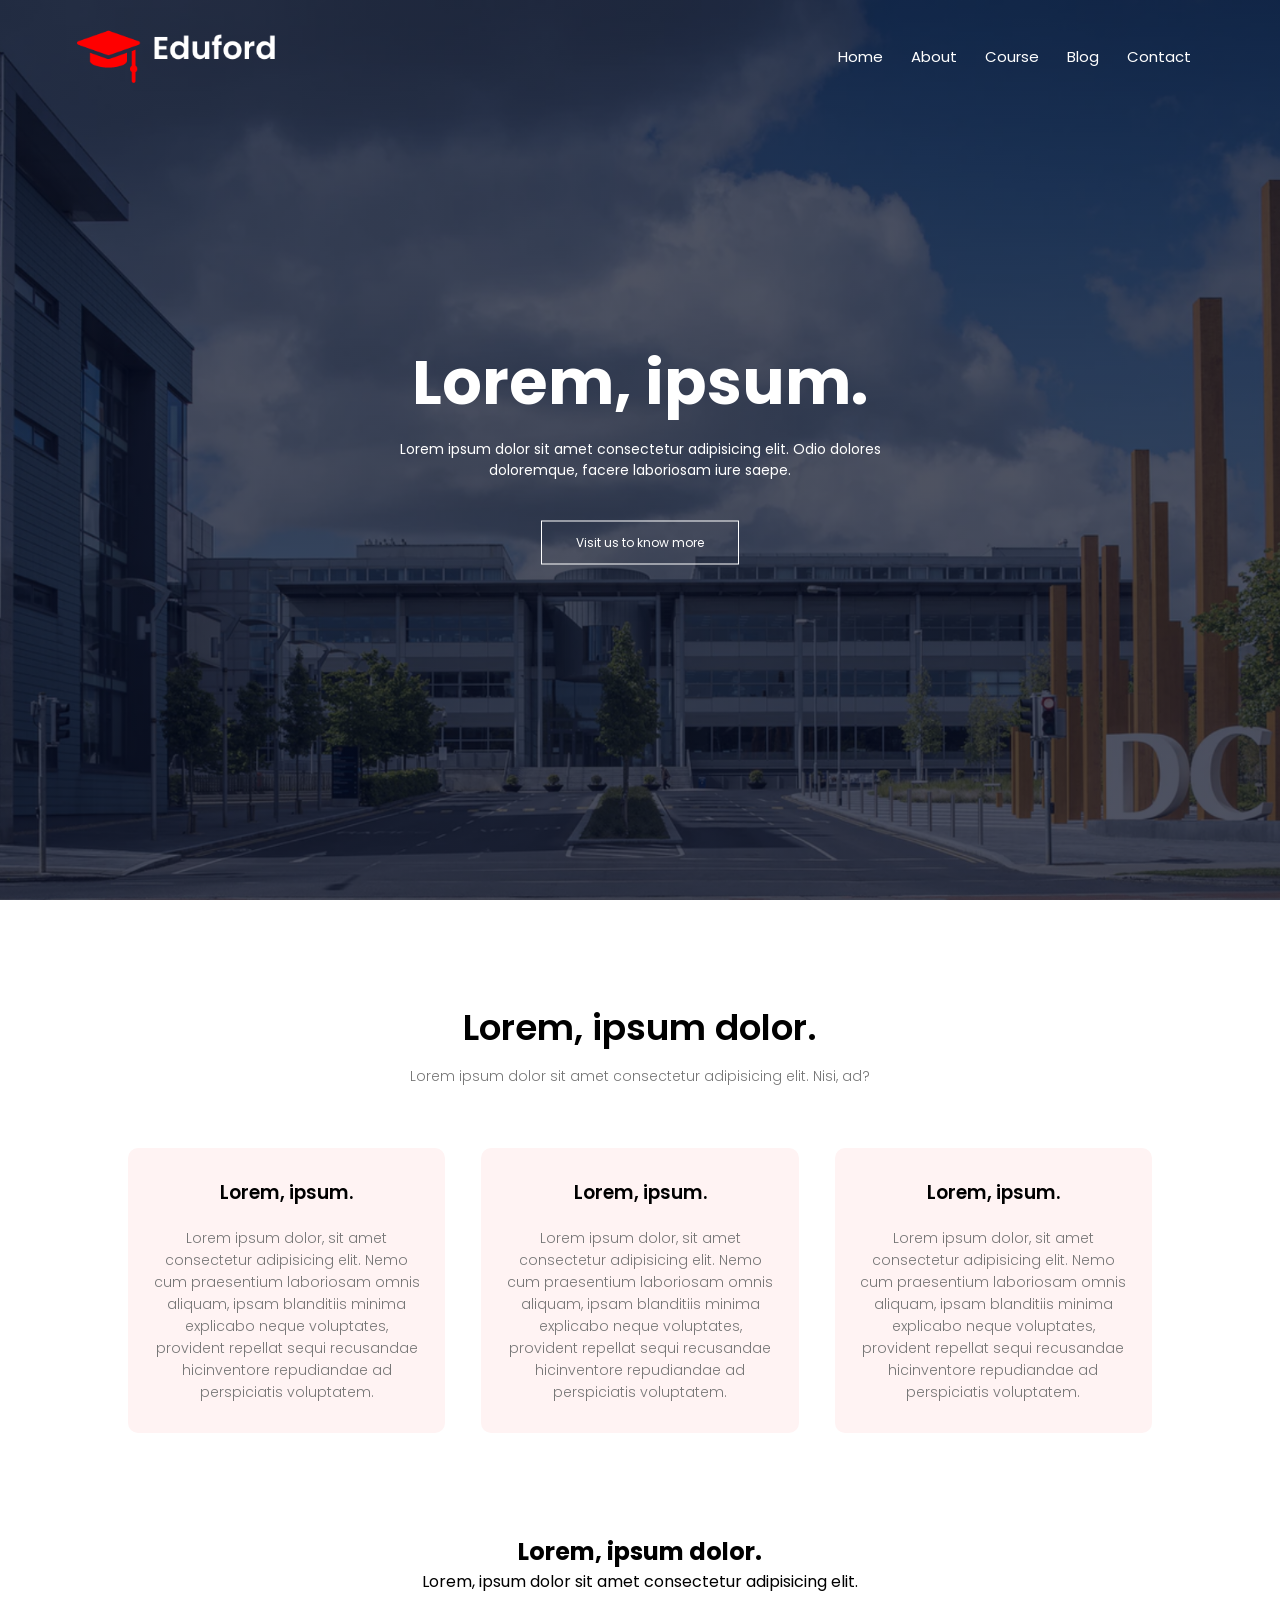
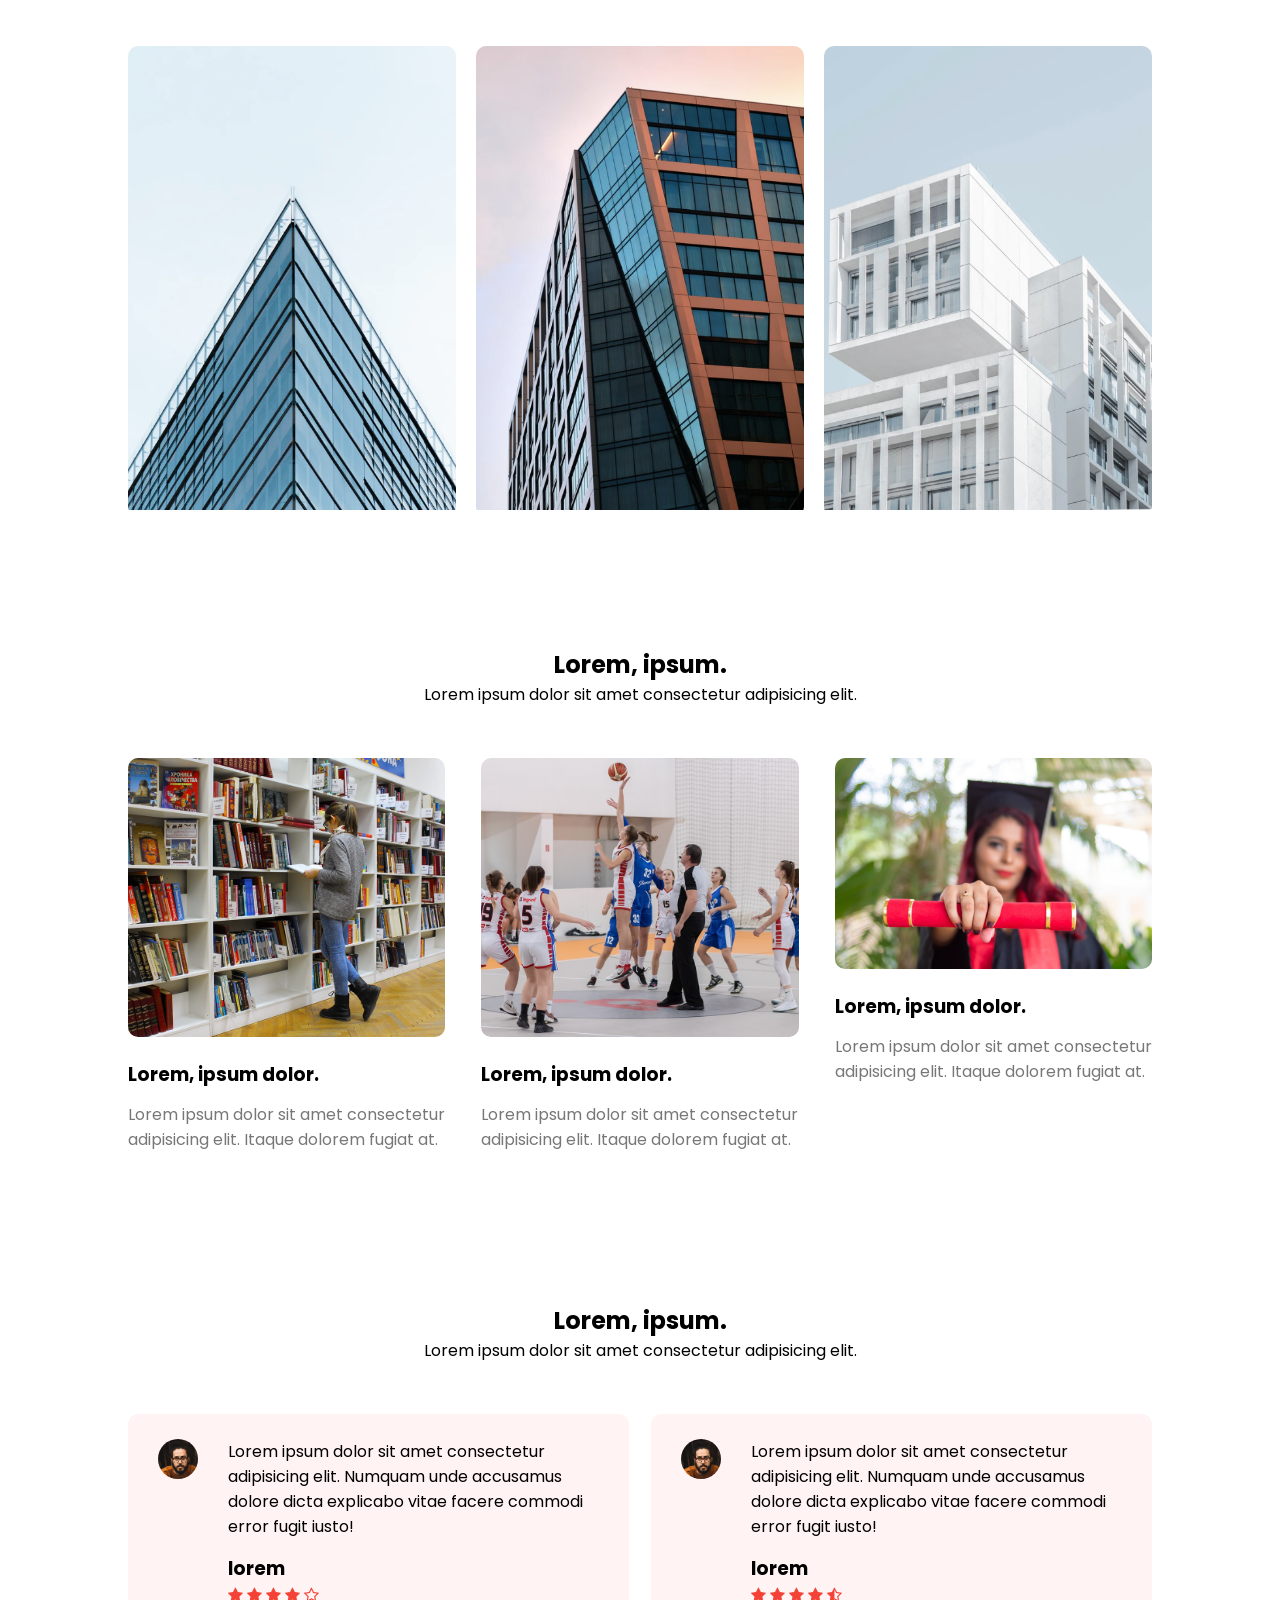
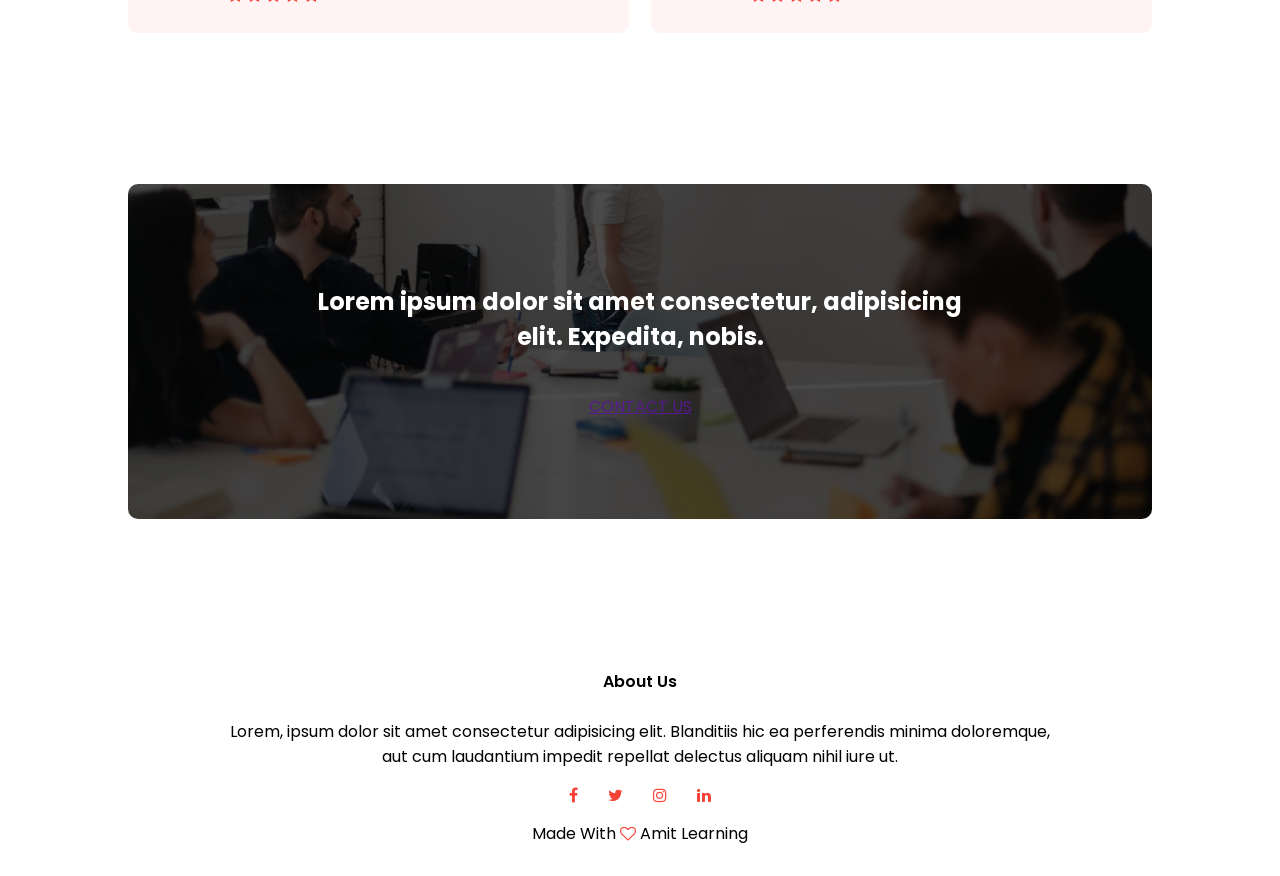
<file: index.html>
<!DOCTYPE html>
<html lang="en">

    <head>
        <meta charset="UTF-8">
        <meta http-equiv="X-UA-Compatible" content="IE=edge">
        <meta name="viewport" content="width=device-width, initial-scale=1.0">
        <title>home</title>
        <link rel="stylesheet" href="app.css">
        <link rel="preconnect" href="https://fonts.googleapis.com">
        <link rel="preconnect" href="https://fonts.gstatic.com" crossorigin>
        <link
            href="https://fonts.googleapis.com/css2?family=Poppins:wght@100;200;300;400;600;700&display=swap"
            rel="stylesheet">
        <link rel="stylesheet"
            href="https://cdnjs.cloudflare.com/ajax/libs/font-awesome/4.7.0/css/font-awesome.min.css"
            integrity="sha256-eZrrJcwDc/3uDhsdt61sL2oOBY362qM3lon1gyExkL0="crossorigin="anonymous"
            />

    </head>

    <body>
        <section class="header">
            <nav>
                <a href="index.html"><img src="imagess/logo.png" alt=""></a>
                <div class="nav-link" id="navLink">
                    
                    <i class="fa fa-times" onclick="closemenu()"
                        aria-hidden="true"></i>
           


                    <ul>
                        <li><a href="home.html">Home</a></li>
                        <li><a href="">About</a></li>
                        <li><a href="">Course</a></li>
                        <li><a href="">Blog</a></li>
                        <li><a href="contact-us.html">Contact</a></li>
                    </ul>
                </div>
             
                <i class="fa fa-bars" onclick="showmenu()" aria-hidden="true"></i>
           

            </nav>

            <div class="text-box">
                <h1>Lorem, ipsum.</h1>
                <p>Lorem ipsum dolor sit amet consectetur adipisicing elit. Odio
                    dolores
                    <br>doloremque, facere laboriosam iure saepe.
                </p>
                <a href="" class="hero-button">Visit us to know more</a>
            </div>
        </section>
        <!--end header-->
        <!-- start coure -->
        <section class="course">
            <h1>Lorem, ipsum dolor.</h1>
            <p>Lorem ipsum dolor sit amet consectetur adipisicing elit. Nisi, ad?</p>
            <div class="row">
                <div class="coursecolum">
                    <h3>Lorem, ipsum.</h3>
                    <p>Lorem ipsum dolor, sit amet consectetur adipisicing elit.
                        Nemo cum praesentium laboriosam omnis
                        aliquam, ipsam blanditiis minima explicabo neque
                        voluptates, provident
                        repellat sequi recusandae hicinventore repudiandae ad
                        perspiciatis voluptatem.</p>
                    </div>
            
                <div class="coursecolum">
                    <h3>Lorem, ipsum.</h3>
                    <p>Lorem ipsum dolor, sit amet consectetur adipisicing elit.
                        Nemo cum praesentium laboriosam omnis
                        aliquam, ipsam blanditiis minima explicabo neque
                        voluptates, provident
                        repellat sequi recusandae hicinventore repudiandae ad
                        perspiciatis voluptatem.</p>
                </div>
                <div class="coursecolum">
                    <h3>Lorem, ipsum.</h3>
                    <p>Lorem ipsum dolor, sit amet consectetur adipisicing elit.
                        Nemo cum praesentium laboriosam omnis
                        aliquam, ipsam blanditiis minima explicabo neque
                        voluptates, provident
                        repellat sequi recusandae hicinventore repudiandae ad
                        perspiciatis voluptatem.</p>
                </div>

            </div>

        </section>
        <!-- end course -->
        <!-- start campus -->
    <section class="campus">
        <h1>Lorem, ipsum dolor.</h1>
        <p>Lorem, ipsum dolor sit amet consectetur adipisicing elit.</p>
        <div class="row">
          <div class="campus-col">
            <img src="imagess/london.png" alt="" />
            <div class="layer">
              <h3>lorem</h3>
            </div>
          </div>
          <div class="campus-col">
            <img src="imagess/newyork.png" alt="" />
            <div class="layer">
              <h3>lorem</h3>
            </div>
          </div>
          <div class="campus-col">
            <img src="imagess/washington.png" alt="" />
            <div class="layer">
              <h3>lorem</h3>
            </div>
          </div>
        </div>
      </section>
      <!-- end campus -->
      <!-- start facilities -->
      <section class="facilities">
        <h1>Lorem, ipsum.</h1>
        <p>Lorem ipsum dolor sit amet consectetur adipisicing elit.</p>
        <div class="row">
          <div class="facilities-col">
            <img src="imagess/library.png" alt="" />
            <h3>Lorem, ipsum dolor.</h3>
            <p>
              Lorem ipsum dolor sit amet consectetur adipisicing elit. Itaque
              dolorem fugiat at.
            </p>
          </div>
          
          <div class="facilities-col">
            <img src="imagess/basketball.png" alt="" />
            <h3>Lorem, ipsum dolor.</h3>
            <p>
              Lorem ipsum dolor sit amet consectetur adipisicing elit. Itaque
              dolorem fugiat at.
            </p>
          </div>
          <div class="facilities-col">
            <img src="imagess/certificate.jpg" alt="" />
            <h3>Lorem, ipsum dolor.</h3>
            <p>
              Lorem ipsum dolor sit amet consectetur adipisicing elit. Itaque
              dolorem fugiat at.
            </p>
          </div>
        </div>
      </section>
      <!-- end facilities -->
  
      <section class="testimonials">
        <h1>Lorem, ipsum.</h1>
        <p>Lorem ipsum dolor sit amet consectetur adipisicing elit.</p>
  
        <div class="row">
          <div class="tetsimonial-col">
            <img src="imagess/user2.jpg" alt="" />
            <div>
              <p>
                Lorem ipsum dolor sit amet consectetur adipisicing elit. Numquam
                unde accusamus dolore dicta explicabo vitae facere commodi error
                fugit iusto!
              </p>
              <h3>lorem</h3>
              <i class="fa fa-star"></i>
              <i class="fa fa-star"></i>
              <i class="fa fa-star"></i>
              <i class="fa fa-star"></i>
              <i class="fa fa-star-o"></i>
            </div>
          </div>
  
          <div class="tetsimonial-col">
            <img src="imagess/user2.jpg" alt="" />
            <div>
              <p>
                Lorem ipsum dolor sit amet consectetur adipisicing elit. Numquam
                unde accusamus dolore dicta explicabo vitae facere commodi error
                fugit iusto!
              </p>
              <h3>lorem</h3>
              <i class="fa fa-star"></i>
              <i class="fa fa-star"></i>
              <i class="fa fa-star"></i>
              <i class="fa fa-star"></i>
              <i class="fa fa-star-half-o" aria-hidden="true"></i>
            </div>
          </div>
        </div>
      </section>
  
      <section class="action">
        <h1>
          Lorem ipsum dolor sit amet consectetur, adipisicing <br />elit.
          Expedita, nobis.
        </h1>
        <a href="" class="hero-btn">CONTACT US</a>
      </section>
  
      <section class="footer">
        <h4>About Us</h4>
        <p>
          Lorem, ipsum dolor sit amet consectetur adipisicing elit. Blanditiis hic
          ea perferendis minima doloremque,<br> aut cum laudantium impedit repellat
          delectus aliquam nihil iure ut.
        </p>
        <div class="icons">
          <i class="fa fa-facebook" ></i>
          <i class="fa fa-twitter" ></i>
          <i class="fa fa-instagram" ></i>
          <i class="fa fa-linkedin" ></i>
        </div>
        <p>Made With <i class="fa fa-heart-o" ></i> Amit Learning </p>
      </section>
  
      
        <script>
        var navLinks = document.getElementById("navLink");
        function showmenu() {
            navLinks.style.right = "0";
        };
        function closemenu() {
            navLinks.style.right = "-200px";
        };
    </script>
    </body>

</html>
</file>
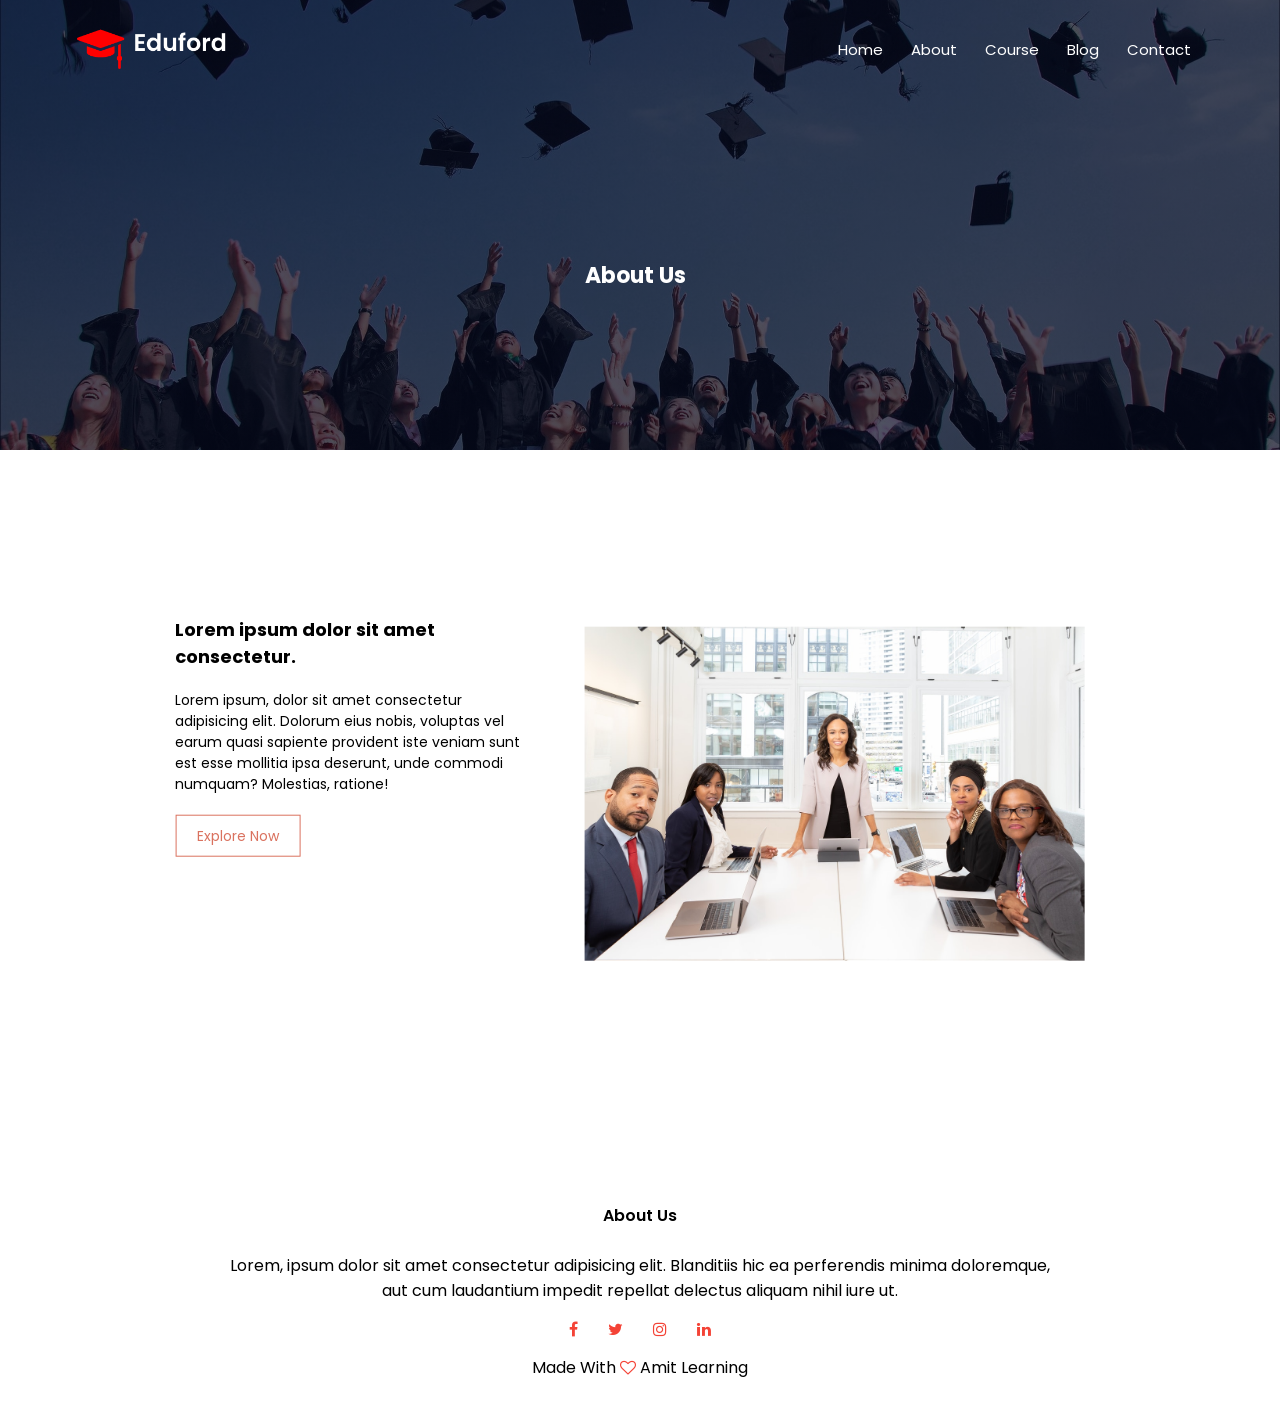
<file: contact-us.html>
<!DOCTYPE html>
<html lang="en">
    <head>
        <meta charset="UTF-8">
        <meta http-equiv="X-UA-Compatible" content="IE=edge">
        <meta name="viewport" content="width=device-width, initial-scale=1.0">
        <title>contact-us</title>
        <link rel="stylesheet" href="app1.css">
        <link rel="preconnect" href="https://fonts.googleapis.com">
        <link rel="preconnect" href="https://fonts.gstatic.com" crossorigin>
        <link
            href="https://fonts.googleapis.com/css2?family=Poppins:wght@100;200;300;400;600;700&display=swap"
            rel="stylesheet">
        <link rel="stylesheet"
            href="https://cdnjs.cloudflare.com/ajax/libs/font-awesome/4.7.0/css/font-awesome.min.css"
            integrity="sha256-eZrrJcwDc/3uDhsdt61sL2oOBY362qM3lon1gyExkL0="crossorigin="anonymous"
            />
    </head>
    <body>
        <section class="header">
            <nav>
                <a href="index.html"><img src="images/logo.png" alt=""></a>
                <div class="nav-link" id="navLink">
                   
                    <i class="fa fa-times" onclick="closemenu()"
                        aria-hidden="true"></i>
                    <ul>
                        <li><a href="home.html">Home</a></li>
                        <li><a href="">About</a></li>
                        <li><a href="">Course</a></li>
                        <li><a href="">Blog</a></li>
                        <li><a href="contact-us.html">Contact</a></li>
                    </ul>
                </div>
                
                <i class="fa fa-bars" onclick="showmenu()" aria-hidden="true"></i>
            

            </nav>

            
            <div class="text-box">
                
                <a href="" class="hero-button">About Us</a>
            </div>
        </section>
      
<!--end header-->
        <section class="middle">
            <div class="row">

               <div class="text-img">
                <h1 >Lorem ipsum dolor sit amet consectetur.</h1>
                <p>Lorem ipsum, dolor sit amet consectetur adipisicing elit.
                    Dolorum eius nobis, voluptas vel earum quasi sapiente
                    provident iste veniam sunt est esse mollitia ipsa deserunt,
                    unde commodi numquam? Molestias, ratione!</p>
                    <p id="explore">Explore Now </p>
               </div>
        

            <div class="img">
                <img src="images/about.jpg" alt="" width="500px" class="image"></div>
            

        </div>

        </section>

          <section class="action"> 
            <section class="footer">
                <h4>About Us</h4>
                <p>
                    Lorem, ipsum dolor sit amet consectetur adipisicing elit.
                    Blanditiis hic
                    ea perferendis minima doloremque,<br> aut cum laudantium
                    impedit repellat
                    delectus aliquam nihil iure ut.
                </p>
                <div class="icons">
                    <i class="fa fa-facebook"></i>
                    <i class="fa fa-twitter"></i>
                    <i class="fa fa-instagram"></i>
                    <i class="fa fa-linkedin"></i>
                </div>
                <p>Made With <i class="fa fa-heart-o"></i> Amit Learning </p>
            </section>
        </section> 

        <script>
            var navLinks = document.getElementById("navLink");
            function showmenu() {
                navLinks.style.right = "0";
            };
            function closemenu() {
                navLinks.style.right = "-200px";
            };
        </script>
    </body>
</html>
</file>
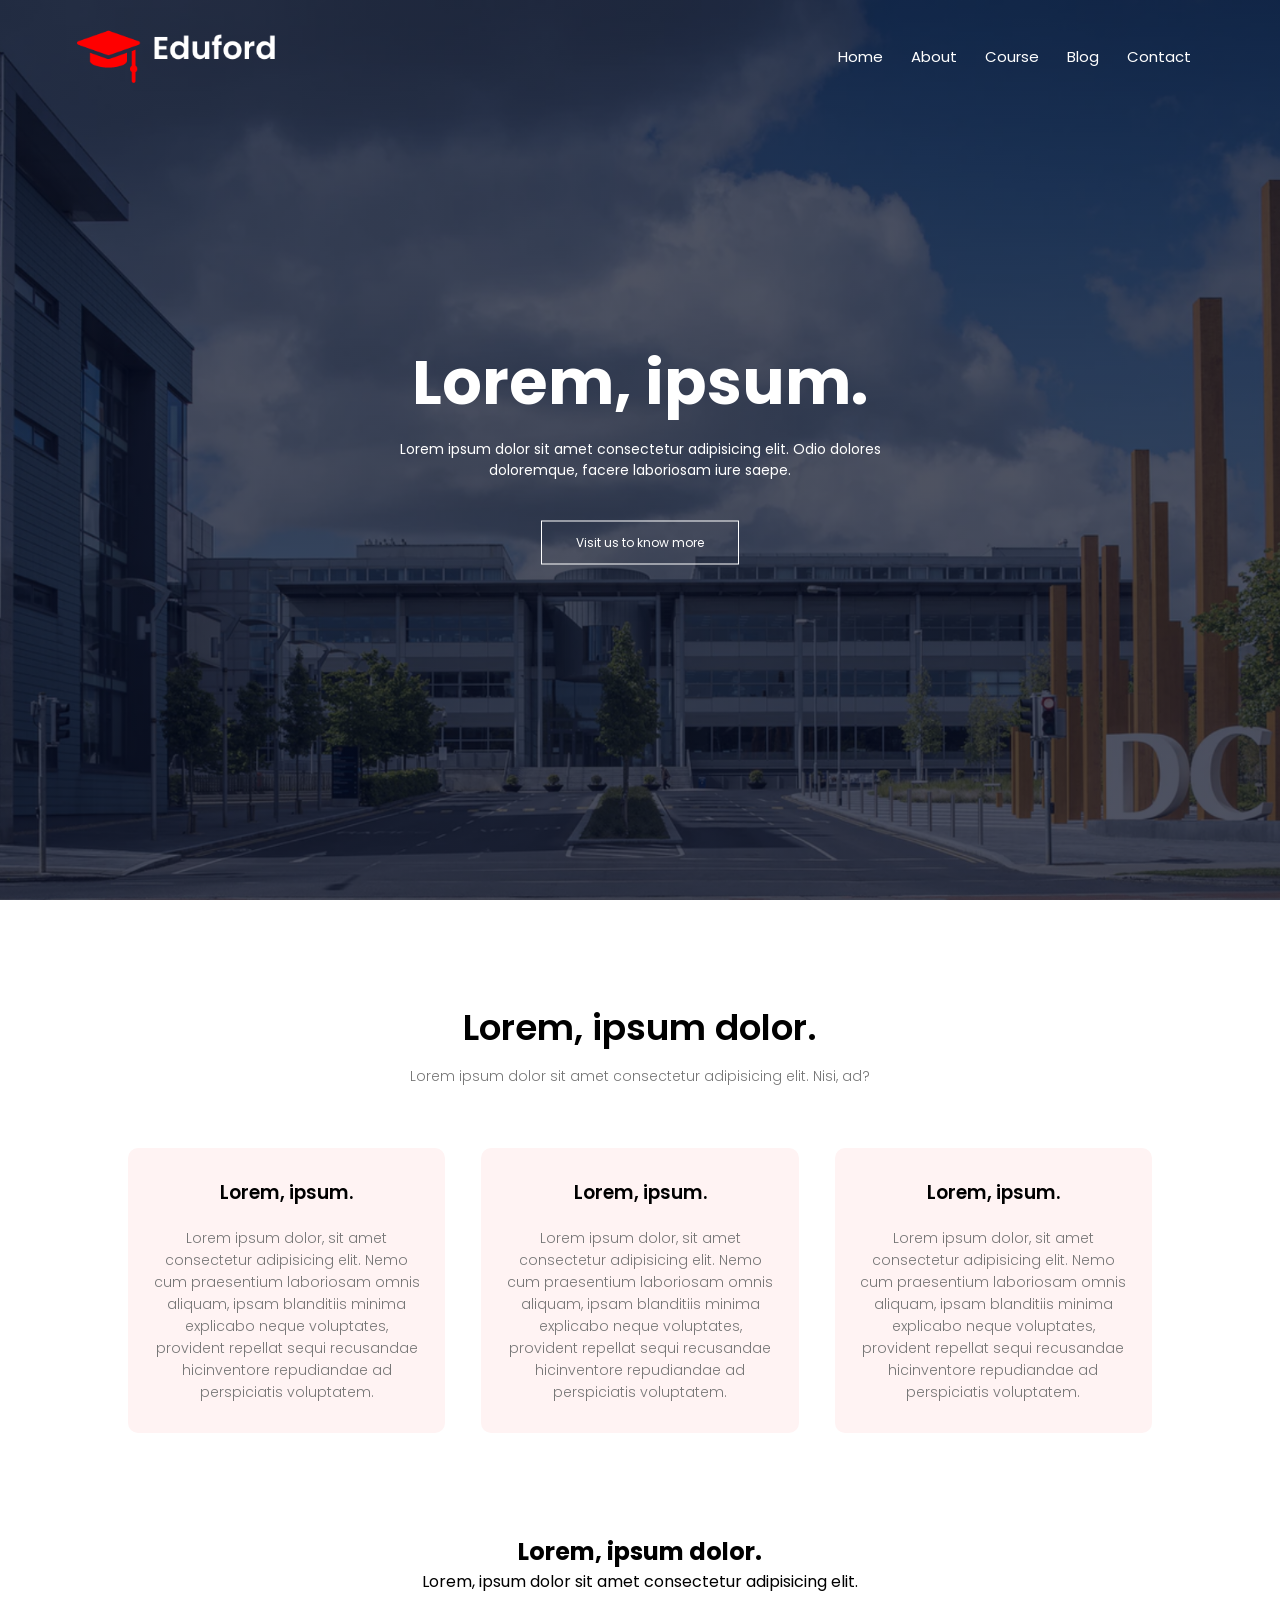
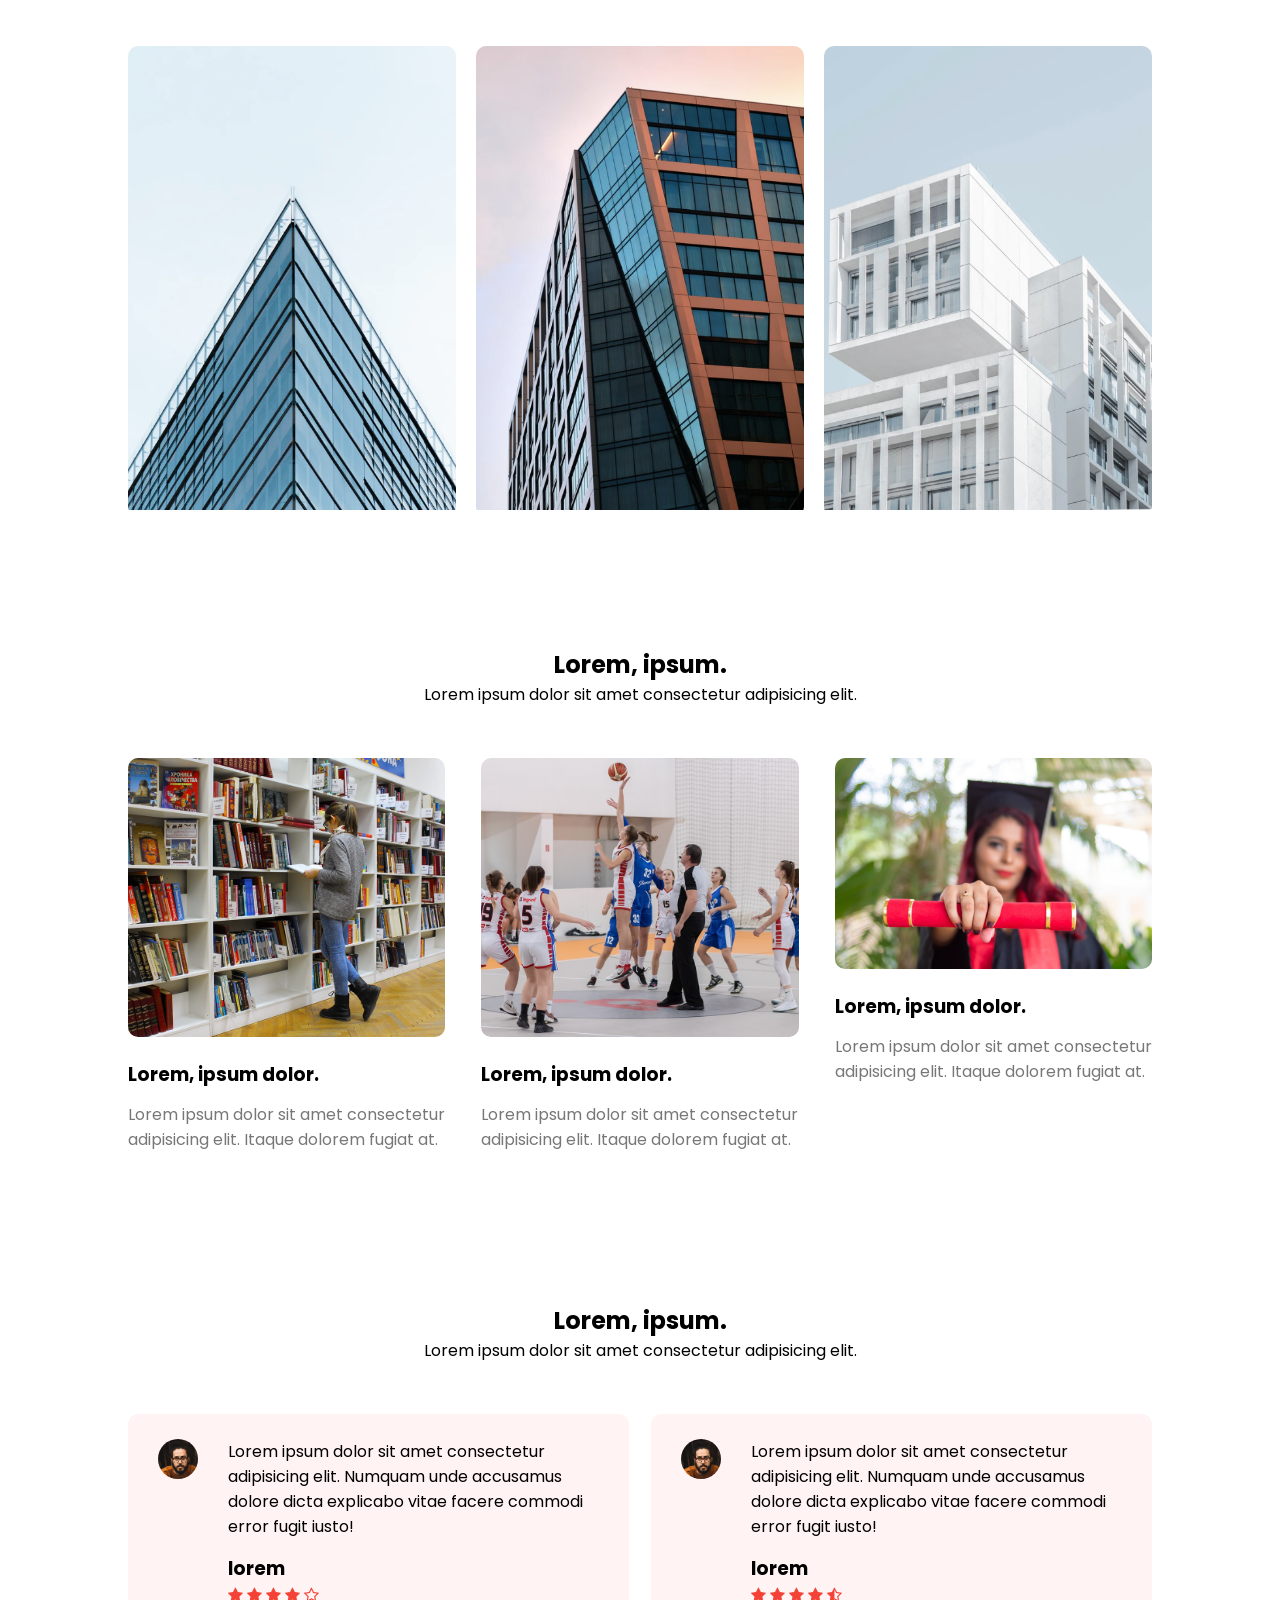
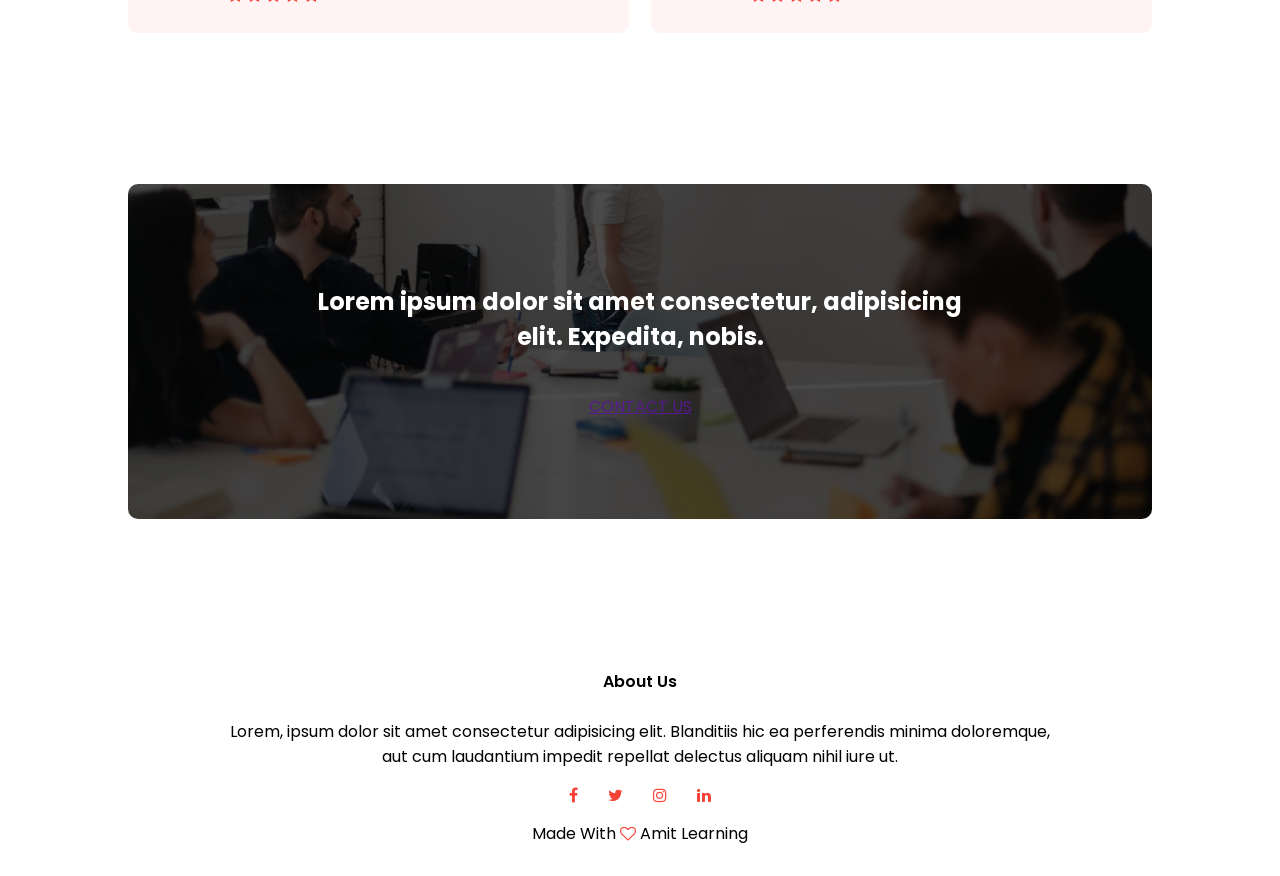
<file: home.html>
<!DOCTYPE html>
<html lang="en">

    <head>
        <meta charset="UTF-8">
        <meta http-equiv="X-UA-Compatible" content="IE=edge">
        <meta name="viewport" content="width=device-width, initial-scale=1.0">
        <title>home</title>
        <link rel="stylesheet" href="app.css">
        <link rel="preconnect" href="https://fonts.googleapis.com">
        <link rel="preconnect" href="https://fonts.gstatic.com" crossorigin>
        <link
            href="https://fonts.googleapis.com/css2?family=Poppins:wght@100;200;300;400;600;700&display=swap"
            rel="stylesheet">
        <link rel="stylesheet"
            href="https://cdnjs.cloudflare.com/ajax/libs/font-awesome/4.7.0/css/font-awesome.min.css"
            integrity="sha256-eZrrJcwDc/3uDhsdt61sL2oOBY362qM3lon1gyExkL0="crossorigin="anonymous"
            />

    </head>

    <body>
        <section class="header">
            <nav>
                <a href="index.html"><img src="imagess/logo.png" alt=""></a>
                <div class="nav-link" id="navLink">
                    
                    <i class="fa fa-times" onclick="closemenu()"
                        aria-hidden="true"></i>
           


                    <ul>
                        <li><a href="home.html">Home</a></li>
                        <li><a href="">About</a></li>
                        <li><a href="">Course</a></li>
                        <li><a href="">Blog</a></li>
                        <li><a href="contact-us.html">Contact</a></li>
                    </ul>
                </div>
             
                <i class="fa fa-bars" onclick="showmenu()" aria-hidden="true"></i>
           

            </nav>

            <div class="text-box">
                <h1>Lorem, ipsum.</h1>
                <p>Lorem ipsum dolor sit amet consectetur adipisicing elit. Odio
                    dolores
                    <br>doloremque, facere laboriosam iure saepe.
                </p>
                <a href="" class="hero-button">Visit us to know more</a>
            </div>
        </section>
        <!--end header-->
        <!-- start coure -->
        <section class="course">
            <h1>Lorem, ipsum dolor.</h1>
            <p>Lorem ipsum dolor sit amet consectetur adipisicing elit. Nisi, ad?</p>
            <div class="row">
                <div class="coursecolum">
                    <h3>Lorem, ipsum.</h3>
                    <p>Lorem ipsum dolor, sit amet consectetur adipisicing elit.
                        Nemo cum praesentium laboriosam omnis
                        aliquam, ipsam blanditiis minima explicabo neque
                        voluptates, provident
                        repellat sequi recusandae hicinventore repudiandae ad
                        perspiciatis voluptatem.</p>
                    </div>
            
                <div class="coursecolum">
                    <h3>Lorem, ipsum.</h3>
                    <p>Lorem ipsum dolor, sit amet consectetur adipisicing elit.
                        Nemo cum praesentium laboriosam omnis
                        aliquam, ipsam blanditiis minima explicabo neque
                        voluptates, provident
                        repellat sequi recusandae hicinventore repudiandae ad
                        perspiciatis voluptatem.</p>
                </div>
                <div class="coursecolum">
                    <h3>Lorem, ipsum.</h3>
                    <p>Lorem ipsum dolor, sit amet consectetur adipisicing elit.
                        Nemo cum praesentium laboriosam omnis
                        aliquam, ipsam blanditiis minima explicabo neque
                        voluptates, provident
                        repellat sequi recusandae hicinventore repudiandae ad
                        perspiciatis voluptatem.</p>
                </div>

            </div>

        </section>
        <!-- end course -->
        <!-- start campus -->
    <section class="campus">
        <h1>Lorem, ipsum dolor.</h1>
        <p>Lorem, ipsum dolor sit amet consectetur adipisicing elit.</p>
        <div class="row">
          <div class="campus-col">
            <img src="imagess/london.png" alt="" />
            <div class="layer">
              <h3>lorem</h3>
            </div>
          </div>
          <div class="campus-col">
            <img src="imagess/newyork.png" alt="" />
            <div class="layer">
              <h3>lorem</h3>
            </div>
          </div>
          <div class="campus-col">
            <img src="imagess/washington.png" alt="" />
            <div class="layer">
              <h3>lorem</h3>
            </div>
          </div>
        </div>
      </section>
      <!-- end campus -->
      <!-- start facilities -->
      <section class="facilities">
        <h1>Lorem, ipsum.</h1>
        <p>Lorem ipsum dolor sit amet consectetur adipisicing elit.</p>
        <div class="row">
          <div class="facilities-col">
            <img src="imagess/library.png" alt="" />
            <h3>Lorem, ipsum dolor.</h3>
            <p>
              Lorem ipsum dolor sit amet consectetur adipisicing elit. Itaque
              dolorem fugiat at.
            </p>
          </div>
          
          <div class="facilities-col">
            <img src="imagess/basketball.png" alt="" />
            <h3>Lorem, ipsum dolor.</h3>
            <p>
              Lorem ipsum dolor sit amet consectetur adipisicing elit. Itaque
              dolorem fugiat at.
            </p>
          </div>
          <div class="facilities-col">
            <img src="imagess/certificate.jpg" alt="" />
            <h3>Lorem, ipsum dolor.</h3>
            <p>
              Lorem ipsum dolor sit amet consectetur adipisicing elit. Itaque
              dolorem fugiat at.
            </p>
          </div>
        </div>
      </section>
      <!-- end facilities -->
  
      <section class="testimonials">
        <h1>Lorem, ipsum.</h1>
        <p>Lorem ipsum dolor sit amet consectetur adipisicing elit.</p>
  
        <div class="row">
          <div class="tetsimonial-col">
            <img src="imagess/user2.jpg" alt="" />
            <div>
              <p>
                Lorem ipsum dolor sit amet consectetur adipisicing elit. Numquam
                unde accusamus dolore dicta explicabo vitae facere commodi error
                fugit iusto!
              </p>
              <h3>lorem</h3>
              <i class="fa fa-star"></i>
              <i class="fa fa-star"></i>
              <i class="fa fa-star"></i>
              <i class="fa fa-star"></i>
              <i class="fa fa-star-o"></i>
            </div>
          </div>
  
          <div class="tetsimonial-col">
            <img src="imagess/user2.jpg" alt="" />
            <div>
              <p>
                Lorem ipsum dolor sit amet consectetur adipisicing elit. Numquam
                unde accusamus dolore dicta explicabo vitae facere commodi error
                fugit iusto!
              </p>
              <h3>lorem</h3>
              <i class="fa fa-star"></i>
              <i class="fa fa-star"></i>
              <i class="fa fa-star"></i>
              <i class="fa fa-star"></i>
              <i class="fa fa-star-half-o" aria-hidden="true"></i>
            </div>
          </div>
        </div>
      </section>
  
      <section class="action">
        <h1>
          Lorem ipsum dolor sit amet consectetur, adipisicing <br />elit.
          Expedita, nobis.
        </h1>
        <a href="" class="hero-btn">CONTACT US</a>
      </section>
  
      <section class="footer">
        <h4>About Us</h4>
        <p>
          Lorem, ipsum dolor sit amet consectetur adipisicing elit. Blanditiis hic
          ea perferendis minima doloremque,<br> aut cum laudantium impedit repellat
          delectus aliquam nihil iure ut.
        </p>
        <div class="icons">
          <i class="fa fa-facebook" ></i>
          <i class="fa fa-twitter" ></i>
          <i class="fa fa-instagram" ></i>
          <i class="fa fa-linkedin" ></i>
        </div>
        <p>Made With <i class="fa fa-heart-o" ></i> Amit Learning </p>
      </section>
  
      
        <script>
        var navLinks = document.getElementById("navLink");
        function showmenu() {
            navLinks.style.right = "0";
        };
        function closemenu() {
            navLinks.style.right = "-200px";
        };
    </script>
    </body>

</html>
</file>
<file: app.css>
/* start header */
*{
    margin:0 ;
    padding: 0;
    font-family: 'Poppins', sans-serif;
}

.header{
    min-height: 100vh;
    width: 100%;
   
    background-image:linear-gradient(rgba(4,9,30,0.7),rgba(4,9,30,0.7)) ,url("imagess/banner.png"); 
    background-position: center;
    background-size: cover;
    position: relative;
}

nav{
    display: flex;
    padding: 2% 6%;
    justify-content: space-between;
    align-items: center;
}

nav img{
    width: 200px;

}
.nav-link{
    text-align: right;
    flex: 1;
}
.nav-link ul li{
    list-style: none;
    display: inline-block;
    padding: 8px 12px;
    position: relative;
}
.nav-link ul li a{
    color: white;
    text-decoration: none;
    font-size: 15px;
}

.nav-link ul li::after{
    content: '';
    width: 0%; 
    height: 2px;
    background-color: tomato;
    display: block;
    margin: auto;
    transition: 0.5s; 

}


.nav-link ul li:hover::after{
      width: 100%;
  }

  .text-box{
      width: 80%;
      color: white;
      text-align: center;
      position: absolute;
      top:  50% ;
      left:  50%;
      transform: translate(-50%,-50%);
  }

  .text-box h1{

      font-size: 62px;
  }
  .text-box p{
      font-size: 14px;
      margin: 10px 0 40px;
  }

  .hero-button{
   border:1px solid #fff;
   text-decoration: none;
   color: white;
   padding: 12px 34px;
   font-size: 12px;
   background: transparent; 
   position: relative;
   display: inline-block;
   cursor: grab; 

  }

  .hero-button:hover{
      border: 1px solid tomato;
      background: tomato;
      transition: 1s;
  }


  nav .fa{
      display: none;
  }




  @media(max-width:700px){
   .text-box h1{
       font-size: 20px;
   }
   .nav-link ul li  {
       display: block;
   }
   .nav-link{
       position: absolute;
       background: tomato;
       height: 100vh;
       width: 200px;
       top: 0;
       right: -200px;
       text-align: left;
       transition: 1s;
       z-index: 2;
   }
   nav .fa{
       display: block;
       color: white;
       font-size: 22px;
       cursor: grab;
       margin: 10px;
   }

   .nav-link ul {
       padding: 30px;

   }
  }

  /* end header */
  /* start course */
  .course{
      width: 80%;
      margin: auto;
      text-align: center;
      padding-top: 100px;
  }


.course h1{
    font-size: 36px;
    font-weight: 600;
}

.course p{
    color: #777;
    font-size: 14px;
    font-weight: 300;
    line-height: 22px;
    padding: 10px;
}
.row{
    display: flex;
    justify-content: space-between;
    margin-top: 5%;
}

.coursecolum{
    background-color: #fff3f3;
    padding: 20px 12px;
    margin-bottom: 5%;
    flex-basis: 31%;
    border-radius: 10px;
    box-sizing: border-box; 
    transition: 0.5s;
}
.coursecolum h3{
    text-align: center;
    font-weight: 600;
    margin: 10px 0;
}

.coursecolum:hover{
    box-shadow: 0 0 20px 0 rgba(0, 0, 0, 0.2);
}

@media(max-width:700px){
    .row{
        flex-direction: column;
    }
}

/* end course */

/* start campus */
.campus{
    width: 80%;
    margin: auto;
    text-align: center;
    padding-top: 50px;
}

.campus-col{
    flex-basis: 32%;
    border-radius: 10px;
    margin-bottom: 30px;
    position: relative;
    overflow: hidden;
    transition: 0.5s;
}

.campus-col img{
    width: 100%;
}

.layer{
    width: 100%;
    height: 100%;
    position: absolute;
    top: 0;
    left: 0;
    background: transparent;
    
}

.layer:hover{
    background-color: rgba(226, 0, 0, 0.7);
}
.layer h3{
    width: 100%;
    position: absolute;
    font-weight: 500;
    color: #fff;
    font-size: 26px;
    opacity: 0;
    bottom: 0;
    transition: 0.5s;
}

.layer:hover h3{
    opacity: 1;
    bottom: 50%;

}

/* end campus */
/* start facilities */
.facilities{
    width: 80%;
    margin: auto;
    text-align: center;
    padding-top: 100px;
}

.facilities-col{
    flex-basis: 31%;
    border-radius: 10px;
    margin-bottom: 5%;
    text-align: left;
}

.facilities-col img{
    width: 100%;
    border-radius: 10px;
}

.facilities-col p{
    padding: 0;
    color: #777;
}

.facilities-col h3{
    text-align: left;
    margin-top: 16px;
    margin-bottom: 13px;
}
/* end facilities */
/* start tesetmonilas */
.testimonials{
    width: 80%;
    margin: auto;
    text-align: center;
    padding-top: 100px;
}

.tetsimonial-col{
    flex-basis: 44%;
    border-radius: 10px;
    margin-bottom: 5%;
    text-align: left;
    background: #fff3f3;
    padding: 25px;
    cursor: pointer;
    display: flex;
}

.tetsimonial-col img{
    height: 40px;
    margin-left: 5px;
    border-radius: 50%;
    margin-right: 30px;
}

.tetsimonial-col p{
    padding: 0;
}
.tetsimonial-col h3{
    text-align: left;
    margin-top: 15px;
}
.tetsimonial-col .fa{
    color: #f44336;
}
/* end tesetmonilas */
.action{
    width: 80%;
    margin: 100px auto;
    background-image: linear-gradient(rgba(0,0,0,0.7),rgba(0,0,0,0.7)),url("imagess/banner2.jpg");
    background-position: center;
    background-size: cover;
    text-align: center;
    padding: 100px 0;
    border-radius: 10px;
}

.action h1{
    color: #fff;
    padding: 0;
    margin-bottom: 40px;
}

@media(max-width:700){
    .action h1{
        font-size: 24px;
    }
}

.footer{
    width: 100%;
    padding: 30px 0;
    text-align: center;
    
}

.footer h4{
    margin-bottom: 25px;
    margin-top: 20px;
    font-weight: 600;
}

.icons .fa{
   color: #f44336;
   margin: 0 13px;
   cursor: pointer;
   padding: 18px 0;
}

.fa-heart-o{
    color: #f44336;
}
</file>
<file: app1.css>
*{
    margin:0 ;
    padding: 0;
    font-family: 'Poppins', sans-serif;
}
.header{
    min-height: 50vh;
    width: 100%;
    background-image:linear-gradient(rgba(4,9,30,0.7),rgba(4,9,30,0.7)) ,url("images/background.jpg"); 
    background-position: center;
    background-size: cover;
    position: relative;  
}
nav{
    display: flex;
    padding: 2% 6%;
    justify-content: space-between;
    align-items: center;
}
nav img{
    width: 150px;

}
.nav-link{
    text-align: right;
    flex: 1;
}
.nav-link ul li{
    list-style: none; 
    display: inline-block;
    padding: 8px 12px;
    position: relative;
}
.nav-link ul li a{
    color: white;
    text-decoration: none;
    font-size: 15px;
}
.nav-link ul li::after{
    content: '';
    width: 0%; 
    height: 2px;
    background-color: tomato;
    display: block;
    margin: auto;
    transition: 0.5s; 
}
.nav-link ul li:hover::after{
      width: 100%;
  }
  .text-box{
    width: 80%;
    color: white;
    text-align: center;
    position: absolute;
    top:  50% ;
    left:  50%;
    transform: translate(-50%,-50%);
}


.hero-button{
 border:1px solid transparent;
 padding-top: 100px;
 padding-right: 10px;
 text-decoration: none;
 color: white;
 font-size: 22px;
 font-weight: bold;
 background: transparent; 
 position: relative;
 display: inline-block;
}


  nav .fa{
      display: none;
  }
  @media(max-width:700px){
   .text-box h1{
       font-size: 20px;
   }
   .nav-link ul li  {
       display: block;
   }
   .nav-link{
       position: absolute;
       background: tomato;
       height: 100vh;
       width: 200px;
       top: 0;
       right: -200px;
       text-align: left;
       transition: 1s;
       z-index: 2;
   }
   nav .fa{
       display: block;
       color: white;
       font-size: 22px;
       cursor: grab;
       margin: 10px;
   }

   .nav-link ul {
       padding: 30px;

   }
  
  }
  /* end header */

  /* start middle */
  

  .middle{
    width: 80%;
    margin: 10px 80px 10px 80px;
    text-align: center;
    padding-top: 100px;
    display :inline-block; 
  }
  .row{
      display: flex;
      flex-direction: row;
      text-align: center;
      justify-content: space-evenly;
      margin:  20px 20px;
      position: relative;
    
      transform: translate(-10%,-10%);
      
      
  }
  .text-img{
      border: 1 px solid transparent;
      padding: 20px 20px;
      left: 50% ;
      right: 50%;
      margin-right:  30px;

  }
  .text-img p,h1{
    margin: 20px 30px;
    position: relative;
    bottom: 10%;
    top: 10%;
    left: 30%;
    right: 30%;
    margin-left: 30px;
  }
  .text-img>p,h1{
      text-align: left;
      font-size: 18px;
    
  }
  .text-img>h1{
font-size: 18px;


  }
  .text-img>p{
font-size: 14px;

  }

  #explore{
      height: 6%;
      width: 30%;
      text-align: center;
    border: 1px solid rgb(218, 114, 95);
    padding-top: 10px;
    color: rgb(218, 114, 95);
    background:white;
   

  }
  .image{
      border: 1px solid transparent;
      padding:20% ;
      top: 50%;
      bottom:50% ;
  }
  .img{
    left: 80%;
    right: 80%;
  }

/* end middle */
   .action h1{
    color: #fff;
    padding: 0;
    margin-bottom: 40px;
}

@media(max-width:700){
    .action h1{
        font-size: 13px;
    }
}

.footer{
    width: 100%;
    padding: 30px 0;
    text-align: center;
    
}

.footer h4{
    margin-bottom: 25px;
    margin-top: 20px;
    font-weight: 600;
}

.icons .fa{
   color: #f44336;
   margin: 0 13px;
   cursor: pointer;
   padding: 18px 0;
}

.fa-heart-o{
    color: #f44336;
}
</file>
